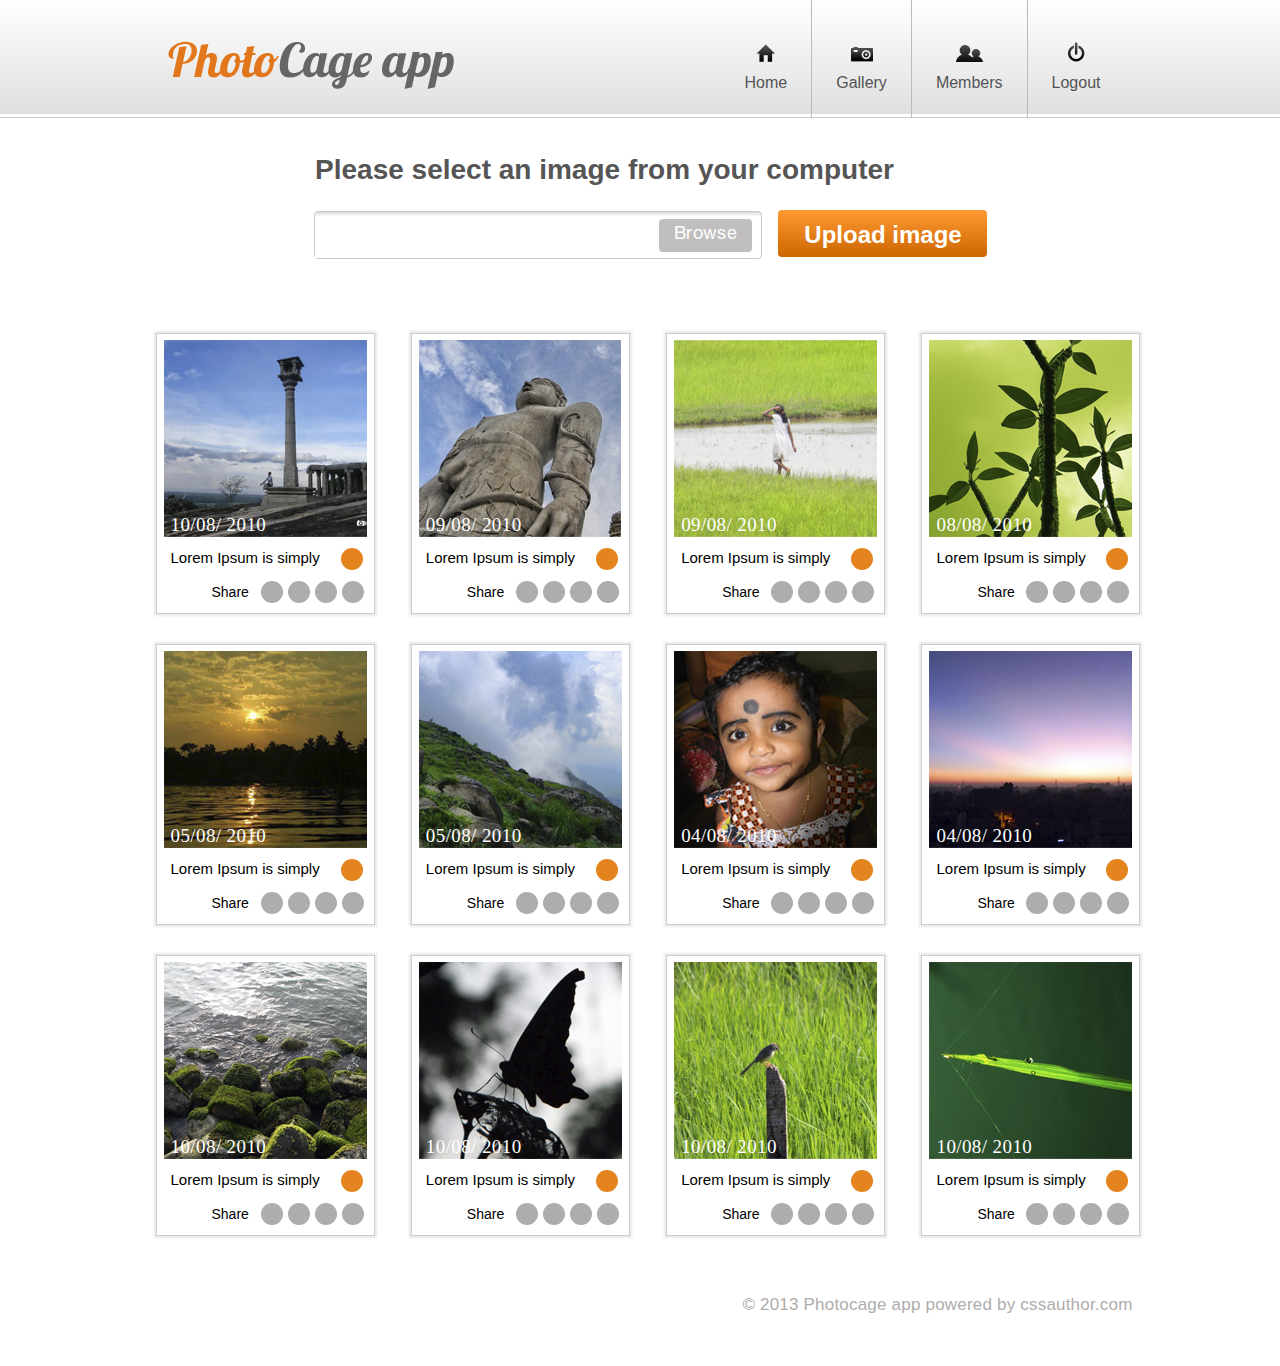
<file: index.html>
<!DOCTYPE html>
<html lang="en">

<head>
    <meta charset="UTF-8">
    <meta name="viewport" content="width=device-width, initial-scale=1.0">
    <meta http-equiv="X-UA-Compatible" content="ie=edge">
    <title>PhotoCage appPhotoCage app</title>
    <link rel="stylesheet" href="css/main.css">
    <link rel="stylesheet" href="https://use.fontawesome.com/releases/v5.0.13/css/all.css" integrity="sha384-DNOHZ68U8hZfKXOrtjWvjxusGo9WQnrNx2sqG0tfsghAvtVlRW3tvkXWZh58N9jp"
        crossorigin="anonymous">
</head>

<body>
    <header>
        <div class="precontainer">
            <div class="container">
                <div class="heading">
                    <div class="logo">
                        <a href="#">
                            <img src="img/logo.png" alt="PhotoCage app">
                        </a>
                    </div>
                    <nav>
                        <ul class="menu">
                            <li>
                                <a href="home.html">
                                    <img src="img/home.png" alt="home">
                                    <div class="a">
                                        Home
                                    </div>
                                </a>
                            </li>
                            <li>
                                <a href="gallery.html">
                                    <img src="img/gallery.png" alt="gallery">
                                    <div class="a">
                                        Gallery
                                    </div>
                                </a>
                            </li>
                            <li>
                                <a href="mambers.html">
                                    <img src="img/mambers.png" alt="members" style="margin-top: 9px;">
                                    <div class="a">
                                        Members
                                    </div>
                                </a>
                            </li>
                            <li>
                                <a href="logout.html">
                                    <img src="img/logout.png" alt="logout">
                                    <div class="a">
                                        Logout
                                    </div>
                                </a>
                            </li>
                        </ul>
                    </nav>
                </div>
            </div>
        </div>
    </header>
    <section>
        <div class="container">
            <div class="bau">
                <h1>
                    Please select an image from your computer
                </h1>
                <form action="" method="get" class="browse-and-upload">
                    <div class="mainbrowse">
                        <input type="search" class="inputbrowse">
                        <button type="submit" class="buttonbrowse">
                            Browse
                        </button>
                    </div>
                    <button class="upload_image_button" type="submit">
                        Upload image
                    </button>

                </form>
            </div>
        </div>
    </section>
    <section>
        <div class="container">
            <ul class="main_image">
                <li class="foto_case">
                    <a href="#">
                        <img src="img/icon1.jpeg" alt="icon1" class="img_foto_case">
                        <div class="date_image">
                            10/08/ 2010
                        </div>
                    </a>
                    <span class="text_foto_case">
                        Lorem Ipsum is simply
                    </span>
                    <div class="favorite">
                        <a class="favorite_add" href="" >
                            <i class="fas fa-star"></i>
                        </a>
                    </div>
                    <div class="sharebox">
                        <div class="share">
                            Share
                        </div>
                        <ul class="sotseti">
                            <li class="soc">
                                <a href="#" class="twiter" style="height:22px; width:22px">
                                    <i class="fab fa-twitter"></i>
                                </a>
                            </li>
                            <li class="soc">
                                <a href="#" class="facebook">
                                    <i class="fab fa-facebook-f"></i>
                                </a>
                            </li>
                            <li class="soc">
                                <a href="#" class="pinterest">
                                    <i class="fab fa-pinterest-p"></i>
                                </a>
                            </li>
                            <li class="soc">
                                <a href="#" class="tumblr">
                                    <i class="fab fa-tumblr"></i>
                                </a>
                            </li>
                        </ul>
                    </div>
                </li>
                <li class="foto_case">
                    <a href="#">
                        <img src="img/icon2.jpeg" alt="icon2" class="img_foto_case">
                        <div class="date_image">
                            09/08/ 2010
                        </div>
                    </a>
                    <span class="text_foto_case">
                        Lorem Ipsum is simply
                    </span>
                    <div class="favorite">
                        <a class="favorite_add" href="">
                            <i class="fas fa-star"></i>
                        </a>
                    </div>
                    <div class="sharebox">
                        <div class="share">
                            Share
                        </div>
                        <ul class="sotseti">
                            <li class="soc">
                                <a href="#" class="twiter" style="height:22px; width:22px">
                                    <i class="fab fa-twitter"></i>
                                </a>
                            </li>
                            <li class="soc">
                                <a href="#" class="facebook">
                                    <i class="fab fa-facebook-f"></i>
                                </a>
                            </li>
                            <li class="soc">
                                <a href="#" class="pinterest">
                                    <i class="fab fa-pinterest-p"></i>
                                </a>
                            </li>
                            <li class="soc">
                                <a href="#" class="tumblr">
                                    <i class="fab fa-tumblr"></i>
                                </a>
                            </li>
                        </ul>
                    </div>
                </li>
                <li class="foto_case">
                    <a href="#">
                        <img src="img/icon3.jpeg" alt="icon3" class="img_foto_case">
                        <div class="date_image">
                            09/08/ 2010
                        </div>
                    </a>
                    <span class="text_foto_case">
                        Lorem Ipsum is simply
                    </span>
                    <div class="favorite">
                        <a class="favorite_add" href="">
                            <i class="fas fa-star"></i>
                        </a>
                    </div>
                    <div class="sharebox">
                        <div class="share">
                            Share
                        </div>
                        <ul class="sotseti">
                            <li class="soc">
                                <a href="#" class="twiter" style="height:22px; width:22px">
                                    <i class="fab fa-twitter"></i>
                                </a>
                            </li>
                            <li class="soc">
                                <a href="#" class="facebook">
                                    <i class="fab fa-facebook-f"></i>
                                </a>
                            </li>
                            <li class="soc">
                                <a href="#" class="pinterest">
                                    <i class="fab fa-pinterest-p"></i>
                                </a>
                            </li>
                            <li class="soc">
                                <a href="#" class="tumblr">
                                    <i class="fab fa-tumblr"></i>
                                </a>
                            </li>
                        </ul>
                    </div>
                </li>
                <li class="foto_case">
                    <a href="#">
                        <img src="img/icon4.jpeg" alt="icon4" class="img_foto_case">
                        <div class="date_image">
                            08/08/ 2010
                        </div>
                    </a>
                    <span class="text_foto_case">
                        Lorem Ipsum is simply
                    </span>
                    <div class="favorite">
                        <a class="favorite_add" href="">
                            <i class="fas fa-star"></i>
                        </a>
                    </div>
                    <div class="sharebox">
                        <div class="share">
                            Share
                        </div>
                        <ul class="sotseti">
                            <li class="soc">
                                <a href="#" class="twiter" style="height:22px; width:22px">
                                    <i class="fab fa-twitter"></i>
                                </a>
                            </li>
                            <li class="soc">
                                <a href="#" class="facebook">
                                    <i class="fab fa-facebook-f"></i>
                                </a>
                            </li>
                            <li class="soc">
                                <a href="#" class="pinterest">
                                    <i class="fab fa-pinterest-p"></i>
                                </a>
                            </li>
                            <li class="soc">
                                <a href="#" class="tumblr">
                                    <i class="fab fa-tumblr"></i>
                                </a>
                            </li>
                        </ul>
                    </div>
                </li>
                <li class="foto_case">
                    <a href="#">
                        <img src="img/icon5.jpeg" alt="icon5" class="img_foto_case">
                        <div class="date_image">
                            05/08/ 2010
                        </div>
                    </a>
                    <span class="text_foto_case">
                        Lorem Ipsum is simply
                    </span>
                    <div class="favorite">
                        <a class="favorite_add" href="">
                            <i class="fas fa-star"></i>
                        </a>
                    </div>
                    <div class="sharebox">
                        <div class="share">
                            Share
                        </div>
                        <ul class="sotseti">
                            <li class="soc">
                                <a href="#" class="twiter" style="height:22px; width:22px">
                                    <i class="fab fa-twitter"></i>
                                </a>
                            </li>
                            <li class="soc">
                                <a href="#" class="facebook">
                                    <i class="fab fa-facebook-f"></i>
                                </a>
                            </li>
                            <li class="soc">
                                <a href="#" class="pinterest">
                                    <i class="fab fa-pinterest-p"></i>
                                </a>
                            </li>
                            <li class="soc">
                                <a href="#" class="tumblr">
                                    <i class="fab fa-tumblr"></i>
                                </a>
                            </li>
                        </ul>
                    </div>
                </li>
                <li class="foto_case">
                    <a href="#">
                        <img src="img/icon6.jpeg" alt="icon6" class="img_foto_case">
                        <div class="date_image">
                            05/08/ 2010
                        </div>
                    </a>
                    <span class="text_foto_case">
                        Lorem Ipsum is simply
                    </span>
                    <div class="favorite">
                        <a class="favorite_add" href="">
                            <i class="fas fa-star"></i>
                        </a>
                    </div>
                    <div class="sharebox">
                        <div class="share">
                            Share
                        </div>
                        <ul class="sotseti">
                            <li class="soc">
                                <a href="#" class="twiter" style="height:22px; width:22px">
                                    <i class="fab fa-twitter"></i>
                                </a>
                            </li>
                            <li class="soc">
                                <a href="#" class="facebook">
                                    <i class="fab fa-facebook-f"></i>
                                </a>
                            </li>
                            <li class="soc">
                                <a href="#" class="pinterest">
                                    <i class="fab fa-pinterest-p"></i>
                                </a>
                            </li>
                            <li class="soc">
                                <a href="#" class="tumblr">
                                    <i class="fab fa-tumblr"></i>
                                </a>
                            </li>
                        </ul>
                    </div>
                </li>
                <li class="foto_case">
                    <a href="#">
                        <img src="img/icon7.jpeg" alt="icon7" class="img_foto_case">
                        <div class="date_image">
                            04/08/ 2010
                        </div>
                    </a>
                    <span class="text_foto_case">
                        Lorem Ipsum is simply
                    </span>
                    <div class="favorite">
                        <a class="favorite_add" href="">
                            <i class="fas fa-star"></i>
                        </a>
                    </div>
                    <div class="sharebox">
                        <div class="share">
                            Share
                        </div>
                        <ul class="sotseti">
                            <li class="soc">
                                <a href="#" class="twiter" style="height:22px; width:22px">
                                    <i class="fab fa-twitter"></i>
                                </a>
                            </li>
                            <li class="soc">
                                <a href="#" class="facebook">
                                    <i class="fab fa-facebook-f"></i>
                                </a>
                            </li>
                            <li class="soc">
                                <a href="#" class="pinterest">
                                    <i class="fab fa-pinterest-p"></i>
                                </a>
                            </li>
                            <li class="soc">
                                <a href="#" class="tumblr">
                                    <i class="fab fa-tumblr"></i>
                                </a>
                            </li>
                        </ul>
                    </div>
                </li>
                <li class="foto_case">
                    <a href="#">
                        <img src="img/icon8.jpeg" alt="icon8" class="img_foto_case">
                        <div class="date_image">
                            04/08/ 2010
                        </div>
                    </a>
                    <span class="text_foto_case">
                        Lorem Ipsum is simply
                    </span>
                    <div class="favorite">
                        <a class="favorite_add" href="">
                            <i class="fas fa-star"></i>
                        </a>
                    </div>
                    <div class="sharebox">
                        <div class="share">
                            Share
                        </div>
                        <ul class="sotseti">
                            <li class="soc">
                                <a href="#" class="twiter" style="height:22px; width:22px">
                                    <i class="fab fa-twitter"></i>
                                </a>
                            </li>
                            <li class="soc">
                                <a href="#" class="facebook">
                                    <i class="fab fa-facebook-f"></i>
                                </a>
                            </li>
                            <li class="soc">
                                <a href="#" class="pinterest">
                                    <i class="fab fa-pinterest-p"></i>
                                </a>
                            </li>
                            <li class="soc">
                                <a href="#" class="tumblr">
                                    <i class="fab fa-tumblr"></i>
                                </a>
                            </li>
                        </ul>
                    </div>
                </li>
                <li class="foto_case">
                    <a href="#">
                        <img src="img/icon9.jpeg" alt="icon9" class="img_foto_case">
                        <div class="date_image">
                            10/08/ 2010
                        </div>
                    </a>
                    <span class="text_foto_case">
                        Lorem Ipsum is simply
                    </span>
                    <div class="favorite">
                        <a class="favorite_add" href="">
                            <i class="fas fa-star"></i>
                        </a>
                    </div>
                    <div class="sharebox">
                        <div class="share">
                            Share
                        </div>
                        <ul class="sotseti">
                            <li class="soc">
                                <a href="#" class="twiter" style="height:22px; width:22px">
                                    <i class="fab fa-twitter"></i>
                                </a>
                            </li>
                            <li class="soc">
                                <a href="#" class="facebook">
                                    <i class="fab fa-facebook-f"></i>
                                </a>
                            </li>
                            <li class="soc">
                                <a href="#" class="pinterest">
                                    <i class="fab fa-pinterest-p"></i>
                                </a>
                            </li>
                            <li class="soc">
                                <a href="#" class="tumblr">
                                    <i class="fab fa-tumblr"></i>
                                </a>
                            </li>
                        </ul>
                    </div>
                </li>
                <li class="foto_case">
                    <a href="#">
                        <img src="img/icon10.jpeg" alt="icon10" class="img_foto_case">
                        <div class="date_image">
                            10/08/ 2010
                        </div>
                    </a>
                    <span class="text_foto_case">
                        Lorem Ipsum is simply
                    </span>
                    <div class="favorite">
                        <a class="favorite_add" href="">
                            <i class="fas fa-star"></i>
                        </a>
                    </div>
                    <div class="sharebox">
                        <div class="share">
                            Share
                        </div>
                        <ul class="sotseti">
                            <li class="soc">
                                <a href="#" class="twiter" style="height:22px; width:22px">
                                    <i class="fab fa-twitter"></i>
                                </a>
                            </li>
                            <li class="soc">
                                <a href="#" class="facebook">
                                    <i class="fab fa-facebook-f"></i>
                                </a>
                            </li>
                            <li class="soc">
                                <a href="#" class="pinterest">
                                    <i class="fab fa-pinterest-p"></i>
                                </a>
                            </li>
                            <li class="soc">
                                <a href="#" class="tumblr">
                                    <i class="fab fa-tumblr"></i>
                                </a>
                            </li>
                        </ul>
                    </div>
                </li>
                <li class="foto_case">
                    <a href="#">
                        <img src="img/icon11.jpeg" alt="icon11" class="img_foto_case">
                        <div class="date_image">
                            10/08/ 2010
                        </div>
                    </a>
                    <span class="text_foto_case">
                        Lorem Ipsum is simply
                    </span>
                    <div class="favorite">
                        <a class="favorite_add" href="">
                            <i class="fas fa-star"></i>
                        </a>
                    </div>
                    <div class="sharebox">
                        <div class="share">
                            Share
                        </div>
                        <ul class="sotseti">
                            <li class="soc">
                                <a href="#" class="twiter" style="height:22px; width:22px">
                                    <i class="fab fa-twitter"></i>
                                </a>
                            </li>
                            <li class="soc">
                                <a href="#" class="facebook">
                                    <i class="fab fa-facebook-f"></i>
                                </a>
                            </li>
                            <li class="soc">
                                <a href="#" class="pinterest">
                                    <i class="fab fa-pinterest-p"></i>
                                </a>
                            </li>
                            <li class="soc">
                                <a href="#" class="tumblr">
                                    <i class="fab fa-tumblr"></i>
                                </a>
                            </li>
                        </ul>
                    </div>
                </li>
                <li class="foto_case">
                    <a href="#">
                        <img src="img/icon12.jpeg" alt="icon12" class="img_foto_case">
                        <div class="date_image">
                            10/08/ 2010
                        </div>
                    </a>
                    <span class="text_foto_case">
                        Lorem Ipsum is simply
                    </span>
                    <div class="favorite">
                        <a class="favorite_add" href="">
                            <i class="fas fa-star"></i>
                        </a>
                    </div>
                    <div class="sharebox">
                        <div class="share">
                            Share
                        </div>
                        <ul class="sotseti">
                            <li class="soc">
                                <a href="#" class="twiter" style="height:22px; width:22px">
                                    <i class="fab fa-twitter"></i>
                                </a>
                            </li>
                            <li class="soc">
                                <a href="#" class="facebook">
                                    <i class="fab fa-facebook-f"></i>
                                </a>
                            </li>
                            <li class="soc">
                                <a href="#" class="pinterest">
                                    <i class="fab fa-pinterest-p"></i>
                                </a>
                            </li>
                            <li class="soc">
                                <a href="#" class="tumblr">
                                    <i class="fab fa-tumblr"></i>
                                </a>
                            </li>
                        </ul>
                    </div>
                </li>
            </ul>
        </div>
    </section>
    <footer>
        <div class="container footer">
            © 2013 Photocage app  powered by cssauthor.com
        </div>
    </footer>
</body>
</html>
</file>
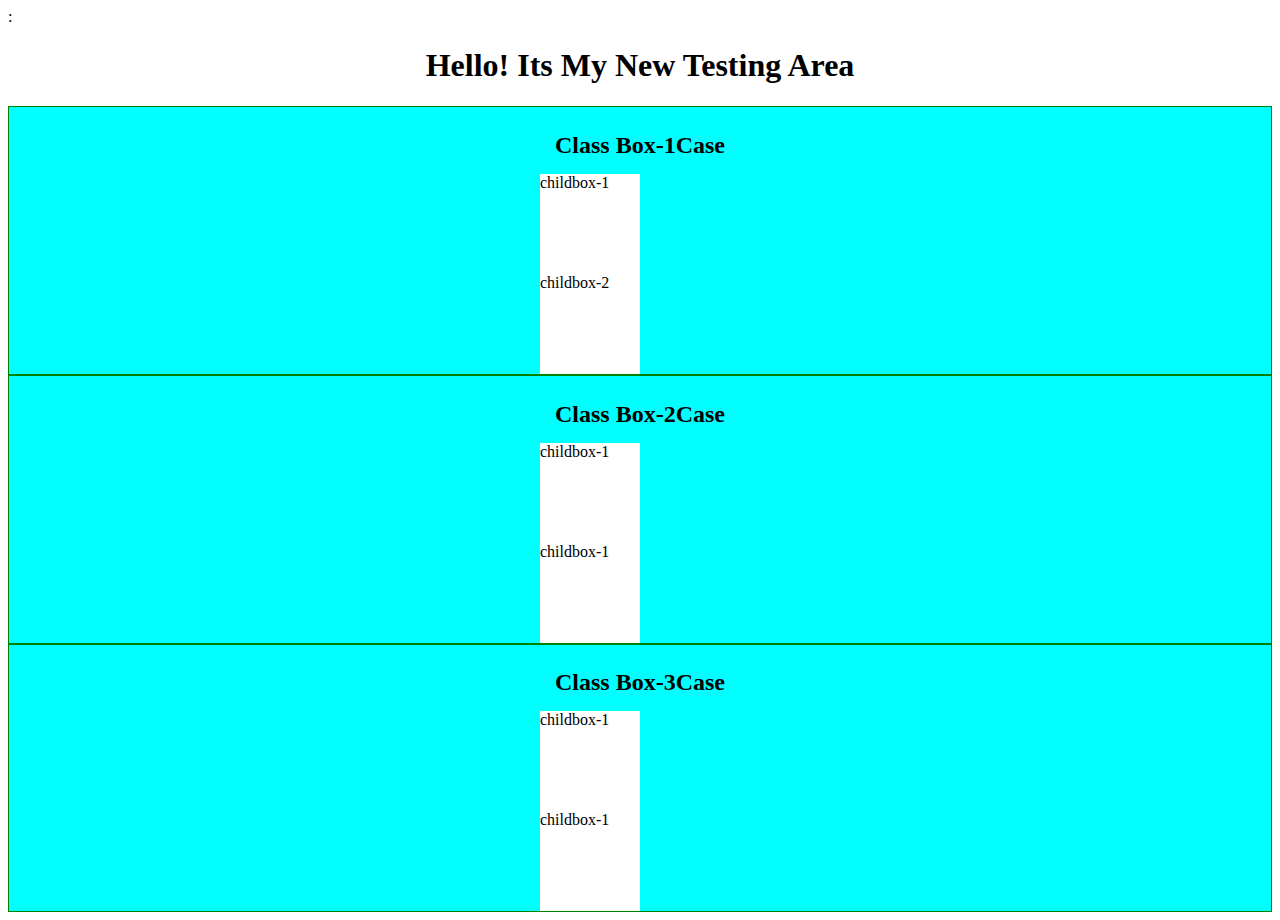
<file: test_position_css.html>
:<!DOCTYPE html>
<html>
<head>
    <meta charset="utf-8" />
    <meta http-equiv="X-UA-Compatible" content="IE=edge">
    <title>Test Page form New Skill CSS</title>
    <meta name="viewport"
    content="width=device-width, initial-scale=1">
    <link rel="stylesheet" type="text/css"
    media="screen" href="css/test_position_css.css"/>
</head>
<body>
    <header>
        <h1>
            Hello! Its My New Testing Area
        </h1>
    </header>
    <div class="box">
        <h2>
            Class Box-1Case
        </h2>
        <div class="childbox">
            childbox-1
        </div>
        <div class="childbox">
            childbox-2
        </div>
    </div>
    <div class="box">
            <h2>
                Class Box-2Case
            </h2>
        <div class="childbox">
            childbox-1
        </div>
        <div class="childbox">
            childbox-1
        </div>
    </div>
    <div class="box">
            <h2>
               Class Box-3Case
            </h2>
        <div class="childbox">
            childbox-1
        </div>
        <div class="childbox">
            childbox-1
        </div>
    </div>
</body>
</html>
</file>
<file: css/main.css>
@font-face {
    font-family: 'BebasNeueBold';
    src: url('../fonts/BebasNeueBold.eot?#iefix') format('embedded-opentype'),
         url('../fonts/BebasNeueBold.woff') format('woff'),
         url('../fonts/BebasNeueBold.ttf')  format('truetype'),
         url('../fonts/BebasNeueBold.svg#BebasNeueBold') format('svg');
    font-weight: normal;
    font-style: normal;
  }
@font-face {
    font-family: 'HelveticaNeueLTStd-Roman';
    src: url('../fonts/HelveticaNeueLTStd-Roman.eot?#iefix') format('embedded-opentype'),
         url('../fonts/HelveticaNeueLTStd-Roman.otf')  format('opentype'),
         url('../fonts/HelveticaNeueLTStd-Roman.woff') format('woff'),
         url('../fonts/HelveticaNeueLTStd-Roman.ttf')  format('truetype'),
         url('../fonts/HelveticaNeueLTStd-Roman.svg#HelveticaNeueLTStd-Roman') format('svg');
    font-weight: normal;
    font-style: normal;
  }
  
  
* {
    margin: 0;
    padding: 0;
    box-sizing: border-box;
}
a {
    text-decoration: none;
}
li {
    text-decoration: none;
    list-style: none;
}
.container {
    font-family: Helvetica, sans-serif;
    width: 985px;
    margin: 0px auto;
}

header {
    background: linear-gradient(to top, #dfdfdf, #ffffff);
    border-bottom: 1px solid #cccccc;
}
.precontainer {
    border-bottom: 3px solid #fff;
}
.heading {
    display: flex;
    justify-content: space-between;
    /* border-bottom: 3px solid #fff;  перенесли для того чтобы, отступ был на всю длину*/ 
}
.logo {
    display: flex;
    flex-direction: column;
    justify-content: center;
    margin: 20px 0 0 20px;
}
.menu {
    display: flex;
    margin-right: 8px;
}
.menu li {
    display: flex;
    align-items: flex-end;
    border-right: 1px solid #bebaba;
    margin-bottom: -4px;
}
.menu li:last-child {
    border-right: none;
}
.menu li:hover {
    background: linear-gradient(to top, #c7c1c1, #ffffff)
}
.menu li a {
    display: flex;
    font: normal 16px/23px Arial;
    color: #545454;
    flex-direction: column;
    justify-content: center;
    align-items: center;
    padding: 27px 24px 19px 24px;
    margin-top: 9px;
    border-bottom: 5px solid transparent;
}
.menu li a img {
    margin-bottom: 9px;
}
.menu li a:hover {
    border-color: #b56317;
}
h1 {
    padding: 40px 229px 29px 158px;
    text-align: center;
    font: bold 28px/23px Helvetica;
    color: #565555;
}
.browse-and-upload {
    display: flex;
    justify-content: center;
}
.mainbrowse {
    height: 48px;
    width: 448px;
    border: 1px solid #c9c9c9;
    border-radius: 4px;
    margin: 1px 0 0 21px;
    display: flex;
    justify-content: space-between;
    background: linear-gradient(#dfd9d9, #ffffff 10%, #fff 90%);

}
.buttonbrowse {
    background: #c0bebe;
    height: 33px;
    width: 93px;
    border-radius: 4px;
    margin: 7px 9px 6px 0px;
    letter-spacing: 0.3px;
    cursor: pointer;
    outline: none;
    border: none;
    color: #fff;
    font: normal 18px/23px 'HelveticaNeueLTStd-Roman';
}
.inputbrowse {
    width: 330px;
    border: none;
    outline: none;
    padding-left: 20px;
    background: linear-gradient(#dfd9d9, #ffffff 10%, #fff 90%);
}
.upload_image_button {
    width: 209px;
    height: 47px;
    font: bold 24px/23px Helvetica;
    color: #fff;
    background: linear-gradient(to top, #cc6600, #ff9933);
    margin-left: 16px;
    padding: 1px 0 0 1px;
    outline: none;
    border: none;
    border-radius: 4px;
    cursor: pointer;
}

.main_image {
    margin: 75px 0 0 0px;
    display: flex;
    justify-content: space-between;
    flex-wrap: wrap;
    margin-left: 9px;
    margin-right: -7px;
}
.foto_case {
    /* border: 1px solid red; - важно использовать 'outline' он не влияет на размер */
    outline: 1px solid #cccccc;
    width: 217px;
    padding: 6px 7px 0 7px;
    height: 279px;
    box-shadow: 0px 0px 2px 3px #eaeaea;
    margin: 0 0 32px 0;
}
/* .img_foto_case{
    position: absolute;  почему то можно и без него все запозиционировать?
}*/
.date_image {
    position: relative;
    top: -27px;
    left: 7px;
    color: #ffffff;
    font: normal 19px 'Myriad Pro';
    letter-spacing: 0.4px;
}
.text_foto_case {
    font: normal 15px/23px 'Helvetica CE', Arial;
    position: relative;
    top: -17px;
    right: -7px;
}
.fas{
    color: #ffffff;
}
.favorite {
    background: #e4841f;
    height: 22px;
    width: 22px;
    border-radius: 50%;
    position: relative;
    left: 177px;
    bottom: 38px;
}
.favorite_add {
    top: 1.6px;
    left: 1.8px;
    position: relative;
}
.share {
    font: normal 14px/23px 'Helvetica CE', Arial;
    position: relative;
    bottom: 27px;
    left: 48px;
}
.sotseti {
    position: relative;
    top: -50px;
    right: -92px;
    display: inline-flex;
}
.soc {
    height: 22px;
    width: 22px;
    border-radius: 50%;
    background: #afacac;
    margin-left:5px;
}
.fab {
    color: #fff;
}
.twiter {
    position: relative;
    top: 3px;
    left: 3px;
}
.facebook {
    position: relative;
    top: 3px;
    left: 7px;
}
.pinterest {
    position: relative;
    top: 3px;
    left: 5px;
}
.tumblr {
    position: relative;
    top: 3px;
    left: 6px;
}
.footer {
    font: normal 17px Arial;
    color: #afacac;
    display: flex;
    justify-content: flex-end;
    margin-top: 28px;
    margin-bottom: 51px;
    letter-spacing: 0.2px;
}
</file>
<file: css/test_position_css.css>
h1 {
    text-align: center;
}
h2 {
    position: relative ;
    top: 5px;

}

.box {
    /* height: 250px;
    width: 550px; */
    border: solid 1px green;
    background: aqua;
    display: flex;
    flex-direction: column;
    align-items: center;
}

.childbox {
    position: relative;
    height: 100px;
    width: 100px;
    background: white;
    right: 50px;
}
</file>
